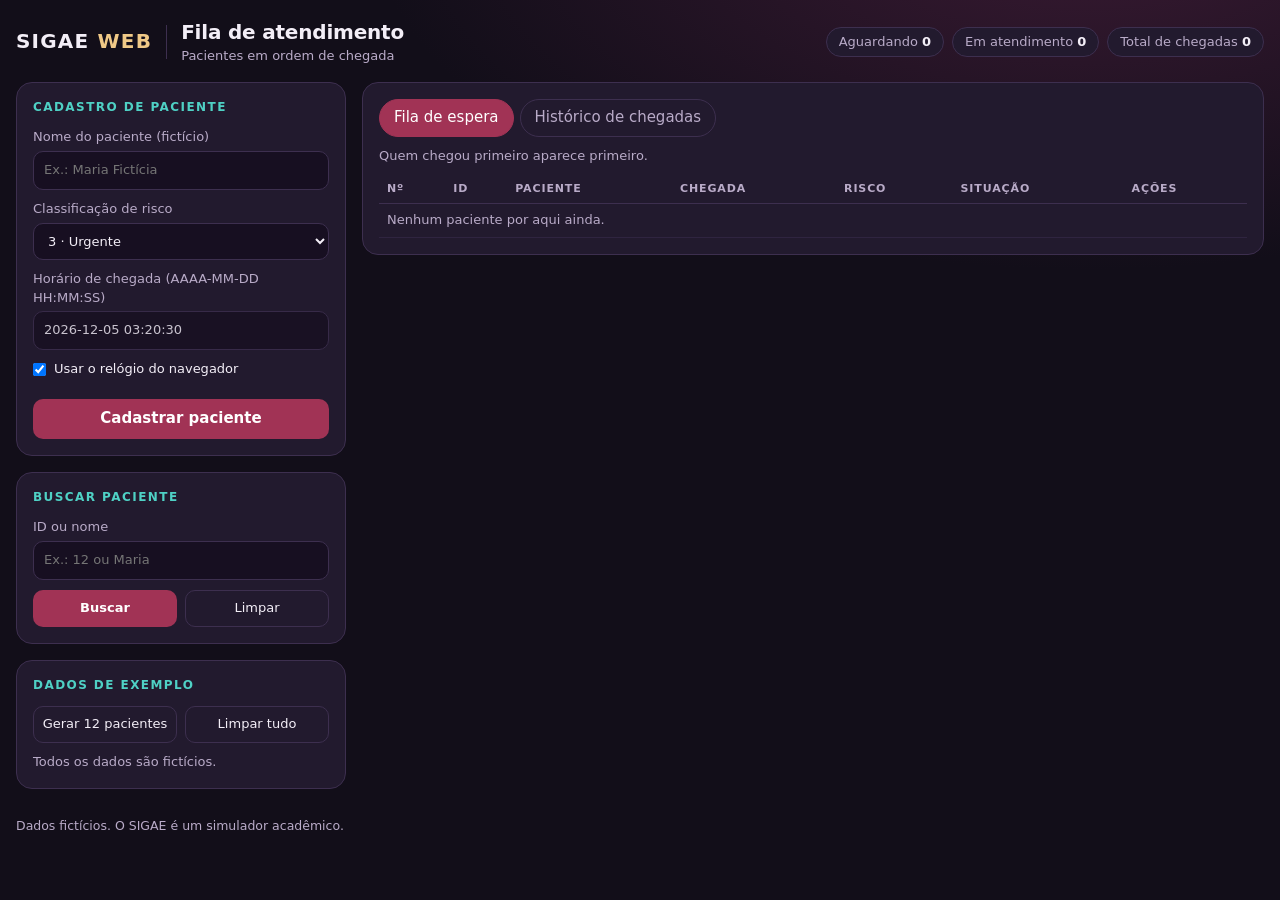
<file: interface_rb/index.html>
<!DOCTYPE html>
<html lang="pt-BR">
<head>
<meta charset="utf-8">
<meta name="viewport" content="width=device-width, initial-scale=1">
<title>SIGAE WEB · Fila de atendimento</title>
<link rel="stylesheet" href="estilos.css">
</head>
<body>

<header class="topo">
  <div class="marca">
    <span class="logo">SIGAE<b> WEB</b></span>
    <span class="sep"></span>
    <div>
      <h1>Fila de atendimento</h1>
      <p>Pacientes em ordem de chegada</p>
    </div>
  </div>
  <div class="chips" id="chips" aria-live="polite"></div>
</header>

<div class="layout">
  <aside class="coluna">
    <section class="card">
      <h2>Cadastro de paciente</h2>
      <form id="formCadastro" autocomplete="off">
        <label>Nome do paciente (fictício)
          <input type="text" id="nome" maxlength="60" placeholder="Ex.: Maria Fictícia" required>
        </label>
        <label>Classificação de risco
          <select id="risco">
            <option value="1">1 · Emergência</option>
            <option value="2">2 · Muito urgente</option>
            <option value="3" selected>3 · Urgente</option>
            <option value="4">4 · Pouco urgente</option>
            <option value="5">5 · Não urgente</option>
          </select>
        </label>
        <label>Horário de chegada (AAAA-MM-DD HH:MM:SS)
          <input type="text" id="horario" inputmode="numeric" spellcheck="false">
        </label>
        <label class="check"><input type="checkbox" id="relogioAuto" checked> Usar o relógio do navegador</label>
        <button class="btn cheio" type="submit" style="margin-top:10px">Cadastrar paciente</button>
      </form>
    </section>

    <section class="card">
      <h2>Buscar paciente</h2>
      <form id="formBusca" autocomplete="off">
        <label>ID ou nome
          <input type="text" id="busca" placeholder="Ex.: 12 ou Maria" spellcheck="false">
        </label>
        <div class="grade2">
          <button class="btn cheio" type="submit">Buscar</button>
          <button class="btn sec cheio" type="button" id="btnLimparBusca">Limpar</button>
        </div>
      </form>
    </section>

    <section class="card">
      <h2>Dados de exemplo</h2>
      <div class="grade2">
        <button class="btn sec" id="btnExemplo">Gerar 12 pacientes</button>
        <button class="btn sec" id="btnLimpar">Limpar tudo</button>
      </div>
      <p class="suave" style="margin-top:10px">Todos os dados são fictícios.</p>
    </section>
  </aside>

  <main class="coluna">
    <section class="card" id="cartaoBusca" hidden>
      <h2>Resultado da busca</h2>
      <div class="tabela"><table>
        <thead><tr><th>ID</th><th>Paciente</th><th>Chegada</th><th>Risco</th><th>Situação</th><th>Posição na fila</th></tr></thead>
        <tbody id="corpoBusca"></tbody>
      </table></div>
    </section>

    <section class="card">
      <div class="abas" role="tablist">
        <button class="aba" role="tab" id="abaEspera" aria-selected="true" data-aba="espera">Fila de espera</button>
        <button class="aba" role="tab" id="abaHistorico" aria-selected="false" data-aba="historico">Histórico de chegadas</button>
      </div>
      <p class="suave" id="infoTabela" style="margin-bottom:10px"></p>
      <div class="tabela" style="max-height:640px">
        <table>
          <thead><tr><th>Nº</th><th>ID</th><th>Paciente</th><th>Chegada</th><th>Risco</th><th>Situação</th><th>Ações</th></tr></thead>
          <tbody id="corpoTabela"></tbody>
        </table>
      </div>
    </section>
  </main>
</div>

<footer>Dados fictícios. O SIGAE é um simulador acadêmico.</footer>
<div class="avisos" id="avisos" aria-live="polite"></div>

<script src="rbtree.js"></script>
<script src="app.js"></script>
</body>
</html>
</file>
<file: interface_rb/estilos.css>
:root{
  --bg:#120e19; --bg2:#1a1424; --card:#221a2e; --card2:#2b2139; --linha:#3d2f4f;
  --texto:#f3eef7; --suave:#b9abc8; --vermelho:#e04862; --negro:#0b0810;
  --acento:#a13355; --acento2:#c24468; --teal:#4fd1c5; --ouro:#f0c987;
  --ok:#5ad19a; --erro:#ff7a90; --aresta:#6a5782;
}
*{box-sizing:border-box}
html,body{margin:0}
body{
  background:radial-gradient(1200px 600px at 85% -10%,#3a1a33 0%,transparent 60%),var(--bg);
  color:var(--texto); font:15px/1.45 system-ui,-apple-system,"Segoe UI",Roboto,sans-serif;
  min-height:100vh;
}
h1,h2,h3,p{margin:0}
button,input,select{font:inherit;color:inherit}
:focus-visible{outline:2px solid var(--ouro);outline-offset:2px}

.topo{display:flex;flex-wrap:wrap;gap:14px;align-items:center;justify-content:space-between;
  max-width:1500px;margin:0 auto;padding:18px 16px 4px}
.marca{display:flex;align-items:center;gap:14px}
.logo{font-weight:800;letter-spacing:.06em;font-size:20px}
.logo b{color:var(--ouro)}
.marca .sep{width:1px;height:34px;background:var(--linha)}
.marca h1{font-size:20px;letter-spacing:-.01em}
.marca p{color:var(--suave);font-size:13px}
.chips{display:flex;flex-wrap:wrap;gap:8px}
.chip{background:var(--card);border:1px solid var(--linha);border-radius:999px;padding:5px 12px;font-size:13px;color:var(--suave)}
.chip b{color:var(--texto);font-variant-numeric:tabular-nums}

.layout{display:grid;grid-template-columns:330px 1fr;gap:16px;max-width:1500px;margin:0 auto;padding:12px 16px 28px}
.coluna{display:flex;flex-direction:column;gap:16px;min-width:0}
@media(max-width:980px){.layout{grid-template-columns:1fr}}
.baixo{display:grid;grid-template-columns:1fr 360px;gap:16px}
@media(max-width:1180px){.baixo{grid-template-columns:1fr}}

.card{background:var(--card);border:1px solid var(--linha);border-radius:16px;padding:16px;min-width:0}
.card h2{font-size:12px;text-transform:uppercase;letter-spacing:.12em;color:var(--teal);margin-bottom:12px}
.card h3{font-size:15px;margin-bottom:6px}
.suave{color:var(--suave);font-size:13px}

label{display:block;font-size:13px;color:var(--suave);margin-bottom:10px}
input[type=text],input[type=number],select{
  display:block;width:100%;margin-top:4px;padding:9px 10px;border-radius:10px;
  background:#170f21;border:1px solid var(--linha);color:var(--texto)}
input[readonly]{opacity:.8}
label.check{display:flex;gap:8px;align-items:center;color:var(--texto)}
label.check input{width:auto;margin:0}
.dupla{display:grid;grid-template-columns:1fr 90px;gap:10px}

.btn{border:0;border-radius:10px;padding:9px 14px;background:var(--acento);color:#fff;font-weight:600;cursor:pointer;transition:background .15s,transform .05s}
.btn:hover{background:var(--acento2)}
.btn:active{transform:translateY(1px)}
.btn.sec{background:transparent;border:1px solid var(--linha);color:var(--texto);font-weight:500}
.btn.sec:hover{background:var(--card2)}
.btn.mini{padding:4px 9px;font-size:12px;border-radius:8px}
.btn[disabled]{opacity:.4;cursor:not-allowed}
.btn.cheio{width:100%}
.grade2{display:grid;grid-template-columns:1fr 1fr;gap:8px}
.grade2 .btn{font-size:13px;padding:8px 8px}

.dicaCenario{margin-top:10px;padding:10px 12px;border-radius:10px;background:#2c2210;border:1px solid #6d5521;color:var(--ouro);font-size:13px}
.dicaCenario[hidden]{display:none}

.abas{display:flex;gap:6px;flex-wrap:wrap;margin-bottom:10px}
.aba{background:transparent;border:1px solid var(--linha);color:var(--suave);padding:7px 14px;border-radius:999px;cursor:pointer}
.aba[aria-selected=true]{background:var(--acento);border-color:var(--acento);color:#fff}
.legenda{display:flex;gap:16px;flex-wrap:wrap;color:var(--suave);font-size:13px;margin-bottom:8px;align-items:center}
.legenda i{display:inline-block;width:14px;height:14px;border-radius:50%;vertical-align:-2px;margin-right:6px}
.legenda .v{background:var(--vermelho)}
.legenda .n{background:var(--negro);border:2px solid #e9e2f0}

.palco{overflow:auto;border:1px solid var(--linha);border-radius:12px;background:#150f1e;min-height:300px;position:relative}
.palco svg{display:block;margin:0 auto}
.vazio{position:absolute;inset:0;display:flex;align-items:center;justify-content:center;color:var(--suave);text-align:center;padding:20px;pointer-events:none}
.vazio[hidden]{display:none}

.aresta{stroke:var(--aresta);stroke-width:2;fill:none}
.no .corpo{stroke-width:2.5;transition:fill .35s,stroke .35s}
.no.v .corpo{fill:var(--vermelho);stroke:#ff9db0}
.no.n .corpo{fill:var(--negro);stroke:#e9e2f0}
.no text{fill:#fff;font-weight:700;font-size:13px;pointer-events:none}
.no text.hora{fill:var(--suave);font-weight:500;font-size:10px}
.no .anel{fill:none;stroke-width:3.5;opacity:0;transition:opacity .25s}
.no.foco .anel{opacity:1;stroke:var(--ouro)}
.no.caminho .anel{opacity:1;stroke:var(--teal)}
.no{transition:opacity .3s}
.no.saindo,.no.entrando{opacity:0}

.passos{margin-top:12px}
.controles{display:flex;flex-wrap:wrap;gap:8px;align-items:center;margin-bottom:10px}
.controles .grupo{display:flex;gap:6px}
.controles .espaco{flex:1}
.controles select{width:auto;margin:0;padding:6px 8px}
.controles label{margin:0;font-size:13px}
.passoAtual{background:var(--card2);border:1px solid var(--linha);border-radius:12px;padding:12px 14px;min-height:56px}
.passoAtual .contador{font-size:12px;color:var(--suave)}
.passoAtual .texto{font-size:16px;font-weight:600;margin-top:2px}
.listaPassos{list-style:none;margin:10px 0 0;padding:0;display:flex;flex-direction:column;gap:4px;max-height:210px;overflow:auto}
.listaPassos li{display:flex;gap:8px;align-items:baseline;padding:5px 9px;border-radius:8px;cursor:pointer;font-size:13px;color:var(--suave);border:1px solid transparent}
.listaPassos li:hover{background:var(--card2)}
.listaPassos li.ativo{background:#34223f;border-color:var(--acento2);color:var(--texto)}
.tag{flex:none;font-size:11px;padding:1px 8px;border-radius:999px;border:1px solid var(--linha);color:var(--suave);text-transform:uppercase;letter-spacing:.04em}
.tag.recolorir{border-color:#a13355;color:#ff9db0}
.tag.rotacao{border-color:#4fd1c5;color:var(--teal)}
.tag.caso{border-color:#f0c987;color:var(--ouro)}

table{width:100%;border-collapse:collapse;font-size:13.5px}
th{font-size:11px;text-transform:uppercase;letter-spacing:.08em;color:var(--suave);text-align:left;padding:6px 8px;border-bottom:1px solid var(--linha)}
td{padding:7px 8px;border-bottom:1px solid #2f2440;vertical-align:middle}
td.num{font-variant-numeric:tabular-nums}
tr.dest td{background:#2a1f38}
.tabela{overflow:auto;max-height:420px}
.acoes{display:flex;gap:5px;flex-wrap:wrap}
.risco{display:inline-block;min-width:22px;text-align:center;border-radius:6px;font-weight:700;padding:1px 6px;color:#12091a}
.r1{background:#ff6b81}.r2{background:#ff9f5a}.r3{background:#f0c987}.r4{background:#9bdc9b}.r5{background:#8ec9ff}
.sit{font-size:12px;border-radius:999px;padding:2px 9px;border:1px solid var(--linha)}
.sit.Aguardando{color:var(--ouro);border-color:#6d5521}
.sit.EmAtendimento{color:var(--teal);border-color:#2a7a73}
.sit.Concluido{color:var(--ok);border-color:#2c7a58}
.sit.Cancelado{color:var(--erro);border-color:#8a3345}
.tabela select{width:auto;margin:0;padding:3px 6px;font-size:12px}

.sequencia{margin-top:10px;display:flex;flex-wrap:wrap;gap:6px;align-items:center;font-size:13px;color:var(--suave)}
.sequencia span.n{background:var(--card2);border:1px solid var(--linha);border-radius:8px;padding:1px 8px;color:var(--texto)}
.linhaBusca{margin-top:10px;font-size:13px;color:var(--suave)}
.linhaBusca ol{margin:6px 0 0;padding-left:18px}

.checks{list-style:none;margin:0;padding:0;display:flex;flex-direction:column;gap:8px}
.checks li{display:flex;gap:10px;align-items:flex-start;font-size:13.5px}
.marca-ok,.marca-erro{flex:none;width:20px;height:20px;border-radius:50%;display:inline-flex;align-items:center;justify-content:center;font-size:12px;font-weight:800;color:#0e0814}
.marca-ok{background:var(--ok)}.marca-erro{background:var(--erro)}
.checks small{display:block;color:var(--suave)}
.metricas{display:grid;grid-template-columns:repeat(2,1fr);gap:8px;margin:12px 0}
.metrica{background:var(--card2);border:1px solid var(--linha);border-radius:10px;padding:8px 10px}
.metrica b{display:block;font-size:20px;font-variant-numeric:tabular-nums}
.metrica span{font-size:11px;color:var(--suave);text-transform:uppercase;letter-spacing:.06em}

.requisitos{display:flex;flex-wrap:wrap;gap:8px;margin-top:6px}
.req{border:1px dashed var(--linha);border-radius:999px;padding:4px 11px;font-size:12.5px;color:var(--suave)}
.req.feito{border-style:solid;border-color:#2c7a58;color:var(--ok);background:#12261d}
.req.feito::before{content:"✓ "}

.avisos{position:fixed;right:16px;bottom:16px;display:flex;flex-direction:column;gap:8px;z-index:20;max-width:min(420px,90vw)}
.aviso{background:#2b2139;border:1px solid var(--linha);border-left:4px solid var(--teal);border-radius:10px;padding:10px 14px;box-shadow:0 8px 24px #0008;font-size:14px}
.aviso.erro{border-left-color:var(--erro)}
.aviso.ok{border-left-color:var(--ok)}
footer{max-width:1500px;margin:0 auto;padding:0 16px 28px;color:var(--suave);font-size:12.5px}
@media (prefers-reduced-motion:reduce){*{transition:none!important}}
</file>
